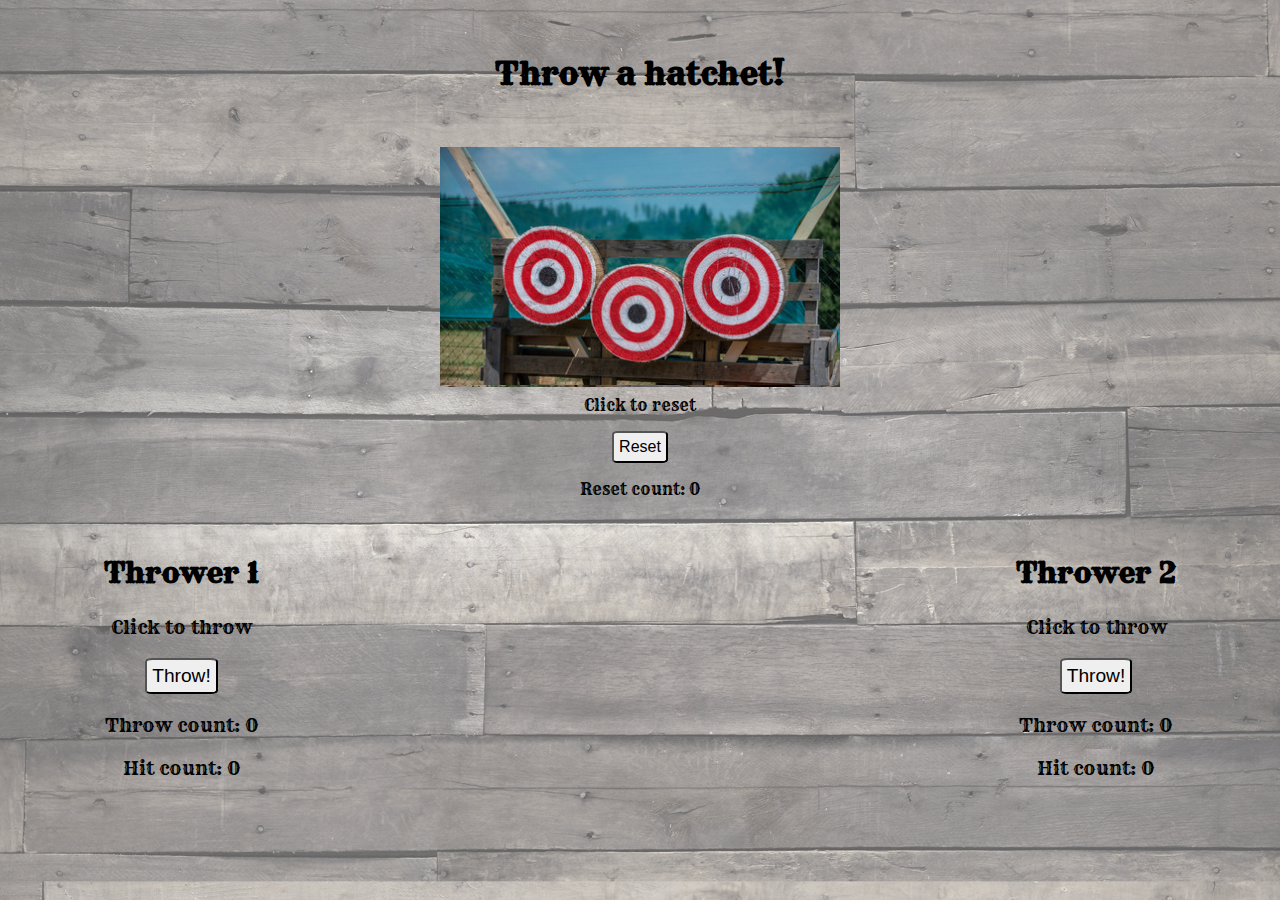
<file: index.html>
<!DOCTYPE html>
<html lang="en">

<head>
    <meta charset="UTF-8">
    <meta http-equiv="X-UA-Compatible" content="IE=edge">
    <meta name="viewport" content="width=device-width, initial-scale=1.0">
    <link rel="preconnect" href="https://fonts.googleapis.com">
    <link rel="preconnect" href="https://fonts.gstatic.com" crossorigin>
    <link href="https://fonts.googleapis.com/css2?family=Rye&display=swap" rel="stylesheet">
    <title>Hatchet Throw</title>
    <link rel="stylesheet" href="./assets/css/style.css">
</head>

<body>
    <div>
        <h1>Throw a hatchet!</h1>

        <div class="target-container">
            <div class="target">
                <div class="target-hit">
                    <img src="./assets/images/target_hit.webp" alt="target-hit">
                </div>
                <div class="target-nohit">
                    <img src="./assets/images/target.webp" alt="target">
                </div>
            </div>
        </div>

        <div class="audio-container">
            <audio id="hitSound">
                <source src="./assets/sounds/hit.mp3" type="audio/mpeg">
            </audio>

            <audio id="missSound">
                <source src="./assets/sounds/miss.mp3" type="audio/mpeg">
            </audio>

            <audio id="throwSound">
                <source src="./assets/sounds/throw.mp3" type="audio/mpeg">
            </audio>
        </div>


        <div id="reset-container">
            <p>Click to reset</p>
            <button id="resetButton">Reset</button>
            <p>Reset count: <span id="resetCount-el">0</span></p>
        </div>

        <div class="clear"></div>

        <div class="left">
            <h2>Thrower 1</h2>
            <p>Click to throw</p>
            <button id="myButton">Throw!</button>
            <p>Throw count: <span id="clickCount1-el">0</span></p>
            <p>Hit count: <span id="randomCount1-el">0</span></p>
        </div>


        <div class="right">
            <h2>Thrower 2</h2>
            <p>Click to throw</p>
            <button id="myButton2">Throw!</button>
            <p>Throw count: <span id="clickCount2-el">0</span></p>
            <p>Hit count: <span id="randomCount2-el">0</span></p>
        </div>

        <div class="clear"></div>

    </div>

    <script src="./assets/javascript/game.js"></script>

</body>

</html>
</file>
<file: assets/css/style.css>
html {
    background-image: url("../images/background.webp");
    background-position: center;
    background-size: cover;
    position: relative;
}

body {
    font-family: 'Rye', serif;
}

.hide {
    visibility: hidden;
}

.left {
    float: left;
    padding-left: 5em;
    text-align: center;
    font-size: larger;
}

.right {
    float: right;
    padding-right: 5em;
    text-align: center;
    font-size: larger;
}

.clear {
    clear: both;
}

#reset-container,
h1 {
    text-align: center;
    padding: 1em
}

button {
    font-size: 1em;
    border-radius: 10%;
    padding: 5px 5px;
}

.target-container {
    display: flex;
    justify-content: center;
    align-items: center;
    margin: 1em;
}

.target {
    position: relative;
    width: 100%;
    max-width: 500px;
    height: 200px;
    text-align: center;
    margin: 0 auto;
}

.target>div {
    width: 100%;
    height: 100%;
    position: absolute;
    -webkit-backface-visibility: hidden;
    backface-visibility: hidden;
}
</file>
